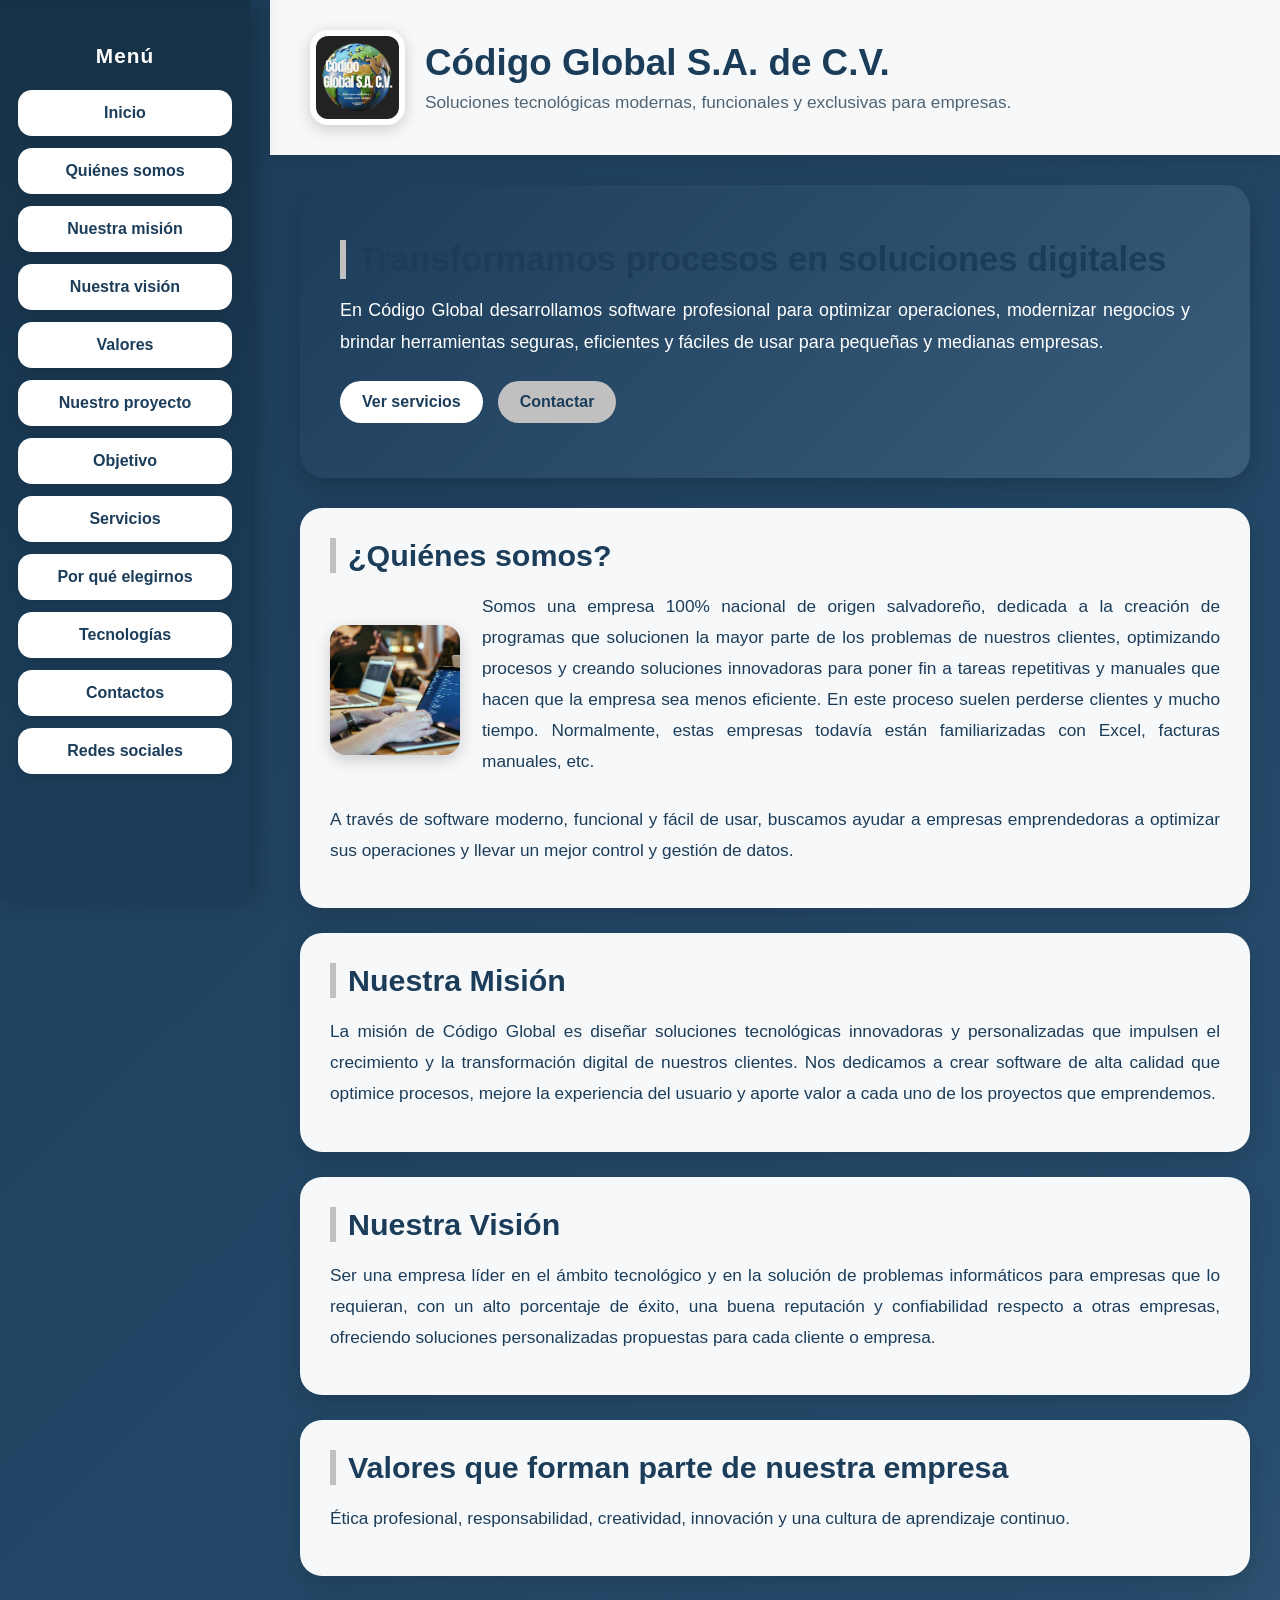
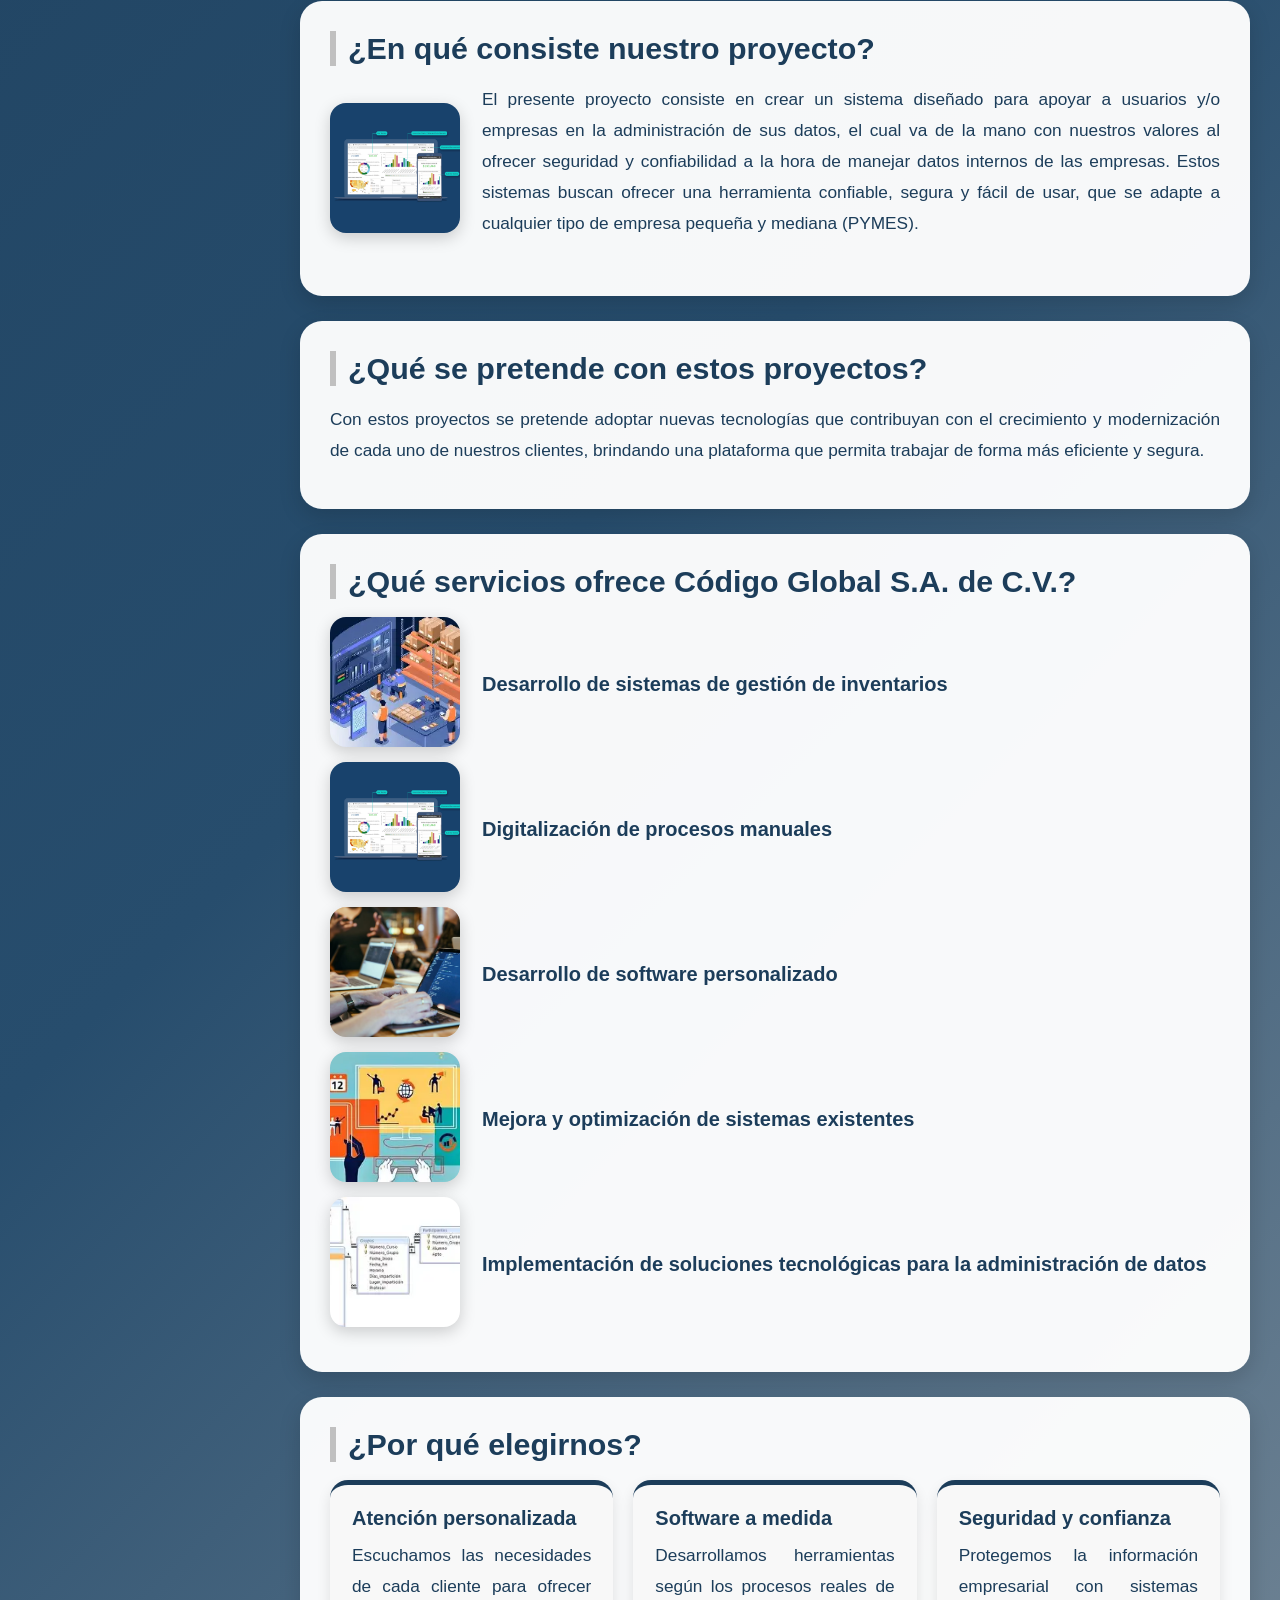
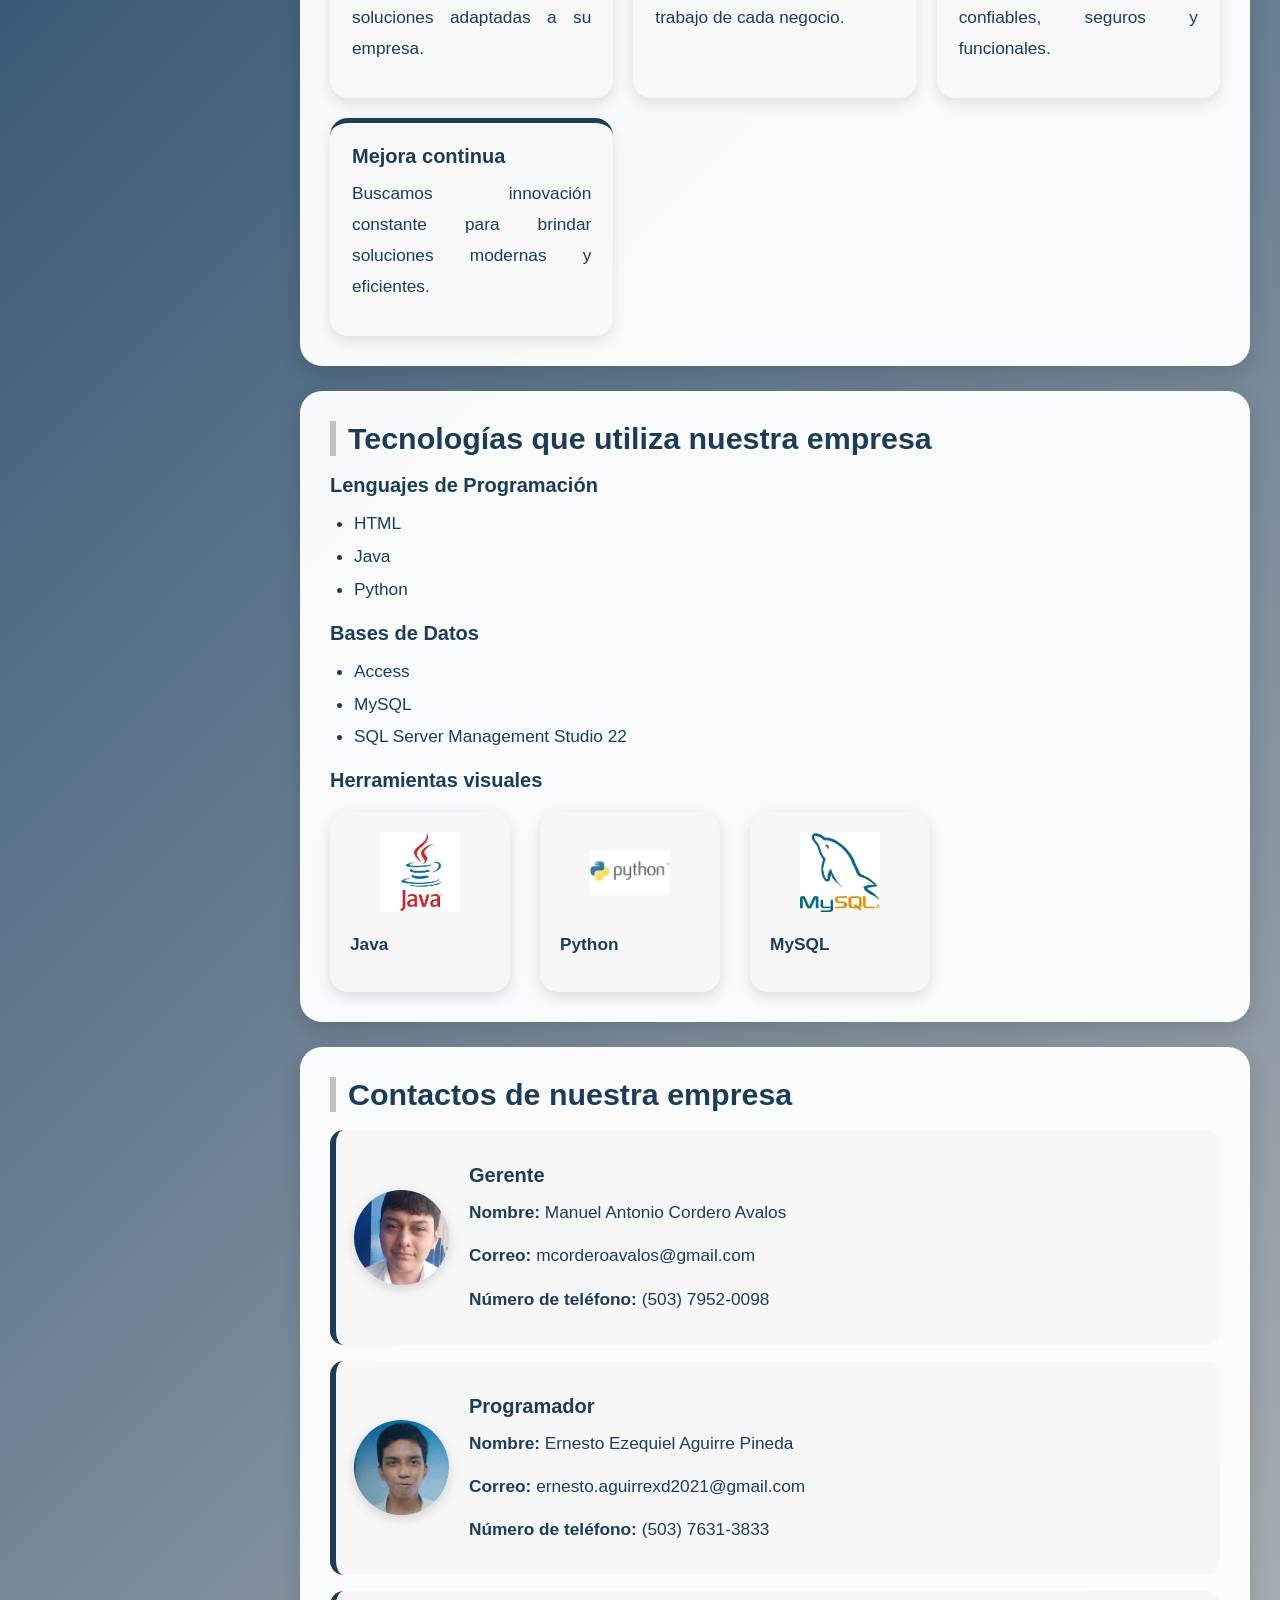
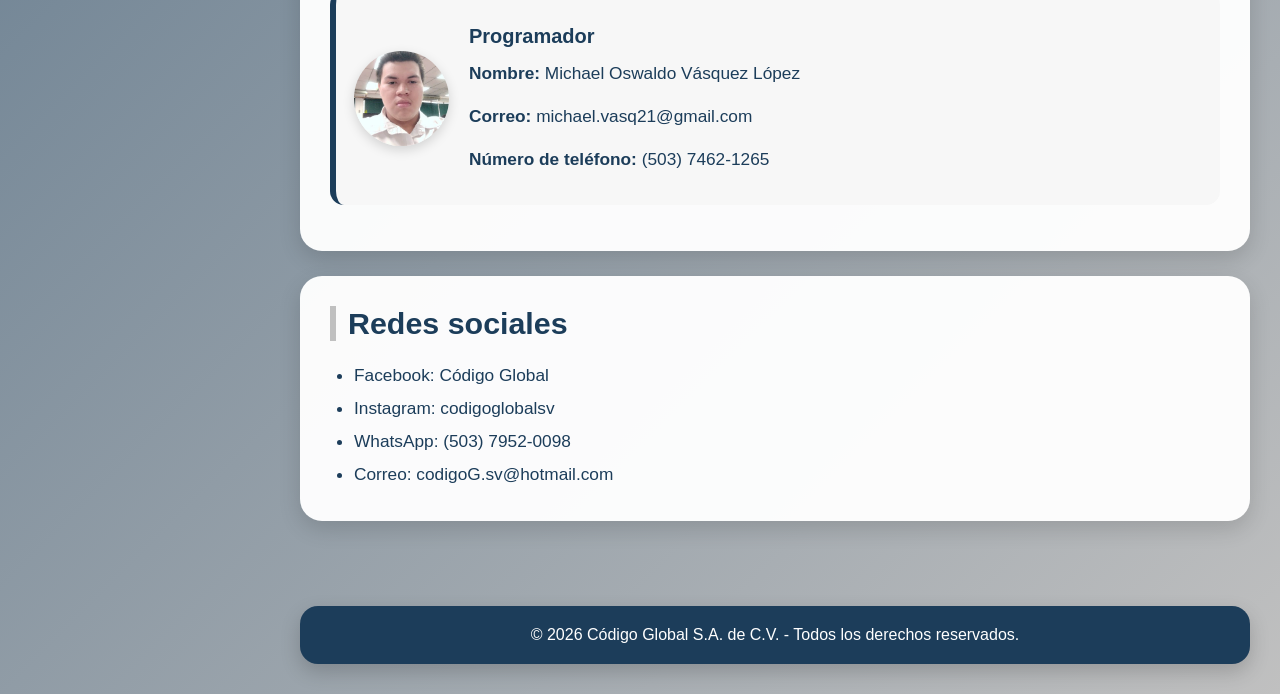
<file: index.html>
<!DOCTYPE html>
<html lang="es">
<head>
    <meta charset="UTF-8">
    <meta name="viewport" content="width=device-width, initial-scale=1.0">
    <title>Código Global S.A. de C.V.</title>
    <link rel="stylesheet" href="estilos.css">
    <style>
        *{
            margin:0;
            padding:0;
            box-sizing:border-box;
            scroll-behavior:smooth;
        }

        body{
            font-family:"Segoe UI", Tahoma, Geneva, Verdana, sans-serif;
            background:linear-gradient(135deg, #1C3D5A 0%, #274d6d 40%, #C0C0C0 100%);
            color:#1C3D5A;
            font-size:1.08rem;
        }

        .barra-lateral{
            position:fixed;
            top:0;
            left:0;
            width:250px;
            height:100vh;
            background:linear-gradient(180deg, #163247 0%, #1C3D5A 100%);
            padding:28px 18px;
            box-shadow:6px 0 22px rgba(0,0,0,0.25);
            z-index:1000;
            overflow-y:auto;
        }

        .barra-lateral h3{
            color:white;
            text-align:center;
            margin-bottom:22px;
            font-size:1.3rem;
            letter-spacing:1px;
            font-weight:700;
        }

        .barra-lateral a{
            display:block;
            text-decoration:none;
            color:#1C3D5A;
            background:white;
            margin-bottom:12px;
            padding:13px 14px;
            border-radius:14px;
            font-weight:600;
            text-align:center;
            transition:all 0.3s ease;
            border:1px solid rgba(255,255,255,0.3);
            box-shadow:0 4px 10px rgba(0,0,0,0.08);
            font-size:1rem;
        }

        .barra-lateral a:hover{
            background:#C0C0C0;
            transform:translateX(5px);
        }

        .barra-lateral a:focus{
            outline:none;
            background:#C0C0C0;
        }

        .contenido{
            margin-left:270px;
            min-height:100vh;
        }

        header{
            background:rgba(255,255,255,0.96);
            padding:30px 40px;
            box-shadow:0 6px 18px rgba(0,0,0,0.12);
        }

        .encabezado{
            display:flex;
            align-items:center;
            gap:20px;
        }

        .encabezado img{
            width:95px;
            height:95px;
            object-fit:cover;
            border-radius:18px;
            background:white;
            box-shadow:0 4px 15px rgba(0,0,0,0.18);
            padding:6px;
        }

        .encabezado-texto h1{
            color:#1C3D5A;
            font-size:2.3rem;
            margin-bottom:8px;
            font-weight:700;
        }

        .encabezado-texto p{
            color:#506474;
            font-size:1.08rem;
        }

        .hero{
            margin:30px;
            background:linear-gradient(135deg, rgba(28,61,90,0.97), rgba(58,94,124,0.95));
            color:white;
            border-radius:24px;
            padding:55px 40px;
            box-shadow:0 10px 28px rgba(0,0,0,0.20);
        }

        .hero h2{
            font-size:2.15rem;
            margin-bottom:15px;
            font-weight:700;
        }

        .hero p{
            max-width:850px;
            line-height:1.8;
            font-size:1.12rem;
            margin-bottom:22px;
        }

        .botones-hero{
            display:flex;
            gap:15px;
            flex-wrap:wrap;
        }

        .botones-hero a{
            text-decoration:none;
            padding:12px 22px;
            border-radius:30px;
            font-weight:700;
            transition:0.3s;
            font-size:1rem;
        }

        .btn-claro{
            background:white;
            color:#1C3D5A;
        }

        .btn-claro:hover{
            background:#C0C0C0;
        }

        .btn-gris{
            background:#C0C0C0;
            color:#1C3D5A;
        }

        .btn-gris:hover{
            background:white;
        }

        main{
            padding:0 30px 30px 30px;
        }

        section{
            background:rgba(255,255,255,0.96);
            margin-bottom:25px;
            padding:30px;
            border-radius:22px;
            box-shadow:0 8px 22px rgba(0,0,0,0.14);
        }

        section h2{
            color:#1C3D5A;
            margin-bottom:18px;
            font-size:1.9rem;
            border-left:6px solid #C0C0C0;
            padding-left:12px;
            font-weight:700;
        }

        section p{
            line-height:1.8;
            text-align:justify;
            margin-bottom:12px;
            font-size:1.08rem;
        }

        h3{
            color:#1C3D5A;
            margin:16px 0 10px 0;
            font-weight:700;
            font-size:1.25rem;
        }

        .fila{
            display:flex;
            align-items:center;
            gap:22px;
            margin-top:10px;
            margin-bottom:15px;
        }

        .imagen-servicio{
            width:130px;
            height:130px;
            object-fit:cover;
            border-radius:16px;
            box-shadow:0 5px 16px rgba(0,0,0,0.18);
            flex-shrink:0;
            background:#eee;
        }

        .lista-elegante{
            margin-left:24px;
            line-height:1.9;
            font-size:1.08rem;
        }

        .tecnologias-grid{
            display:flex;
            flex-wrap:wrap;
            gap:30px;
            margin-top:20px;
        }

        .tech-card{
            background:#f7f7f7;
            width:180px;
            text-align:center;
            border-radius:18px;
            padding:20px;
            box-shadow:0 5px 14px rgba(0,0,0,0.12);
            transition:transform 0.3s ease;
        }

        .tech-card:hover{
            transform:translateY(-4px);
        }

        .tech-card img{
            width:80px;
            height:80px;
            object-fit:contain;
            margin-bottom:12px;
        }

        .elegirnos-grid{
            display:grid;
            grid-template-columns:repeat(auto-fit, minmax(220px, 1fr));
            gap:20px;
            margin-top:15px;
        }

        .elegirnos-card{
            background:#f8f8f8;
            border-top:5px solid #1C3D5A;
            border-radius:18px;
            padding:22px;
            box-shadow:0 6px 14px rgba(0,0,0,0.10);
            transition:transform 0.3s ease;
        }

        .elegirnos-card:hover{
            transform:translateY(-5px);
        }

        .elegirnos-card h3{
            margin-top:0;
            margin-bottom:10px;
            font-weight:700;
        }

        .tarjeta-contacto{
            display:flex;
            align-items:center;
            gap:20px;
            background:#f7f7f7;
            border-left:6px solid #1C3D5A;
            padding:18px;
            border-radius:14px;
            margin-bottom:16px;
        }

        .tarjeta-contacto img{
            width:95px;
            height:95px;
            object-fit:cover;
            border-radius:50%;
            box-shadow:0 4px 12px rgba(0,0,0,0.15);
            flex-shrink:0;
        }

        footer{
            background:#1C3D5A;
            color:white;
            text-align:center;
            padding:20px;
            margin:30px;
            border-radius:18px;
            box-shadow:0 8px 20px rgba(0,0,0,0.18);
            font-size:1rem;
        }

        @media (max-width: 980px){
            .barra-lateral{
                width:100%;
                height:auto;
                position:relative;
                box-shadow:none;
            }

            .contenido{
                margin-left:0;
            }

            .barra-lateral a:hover{
                transform:none;
            }

            .encabezado{
                flex-direction:column;
                text-align:center;
            }

            .fila,
            .tarjeta-contacto{
                flex-direction:column;
                align-items:flex-start;
            }

            .tech-card{
                width:100%;
            }
        }
    </style>
</head>
<body>

    <nav class="barra-lateral">
        <h3><strong>Menú</strong></h3>
        <a href="#inicio">Inicio</a>
        <a href="#quienes-somos">Quiénes somos</a>
        <a href="#mision">Nuestra misión</a>
        <a href="#vision">Nuestra visión</a>
        <a href="#valores">Valores</a>
        <a href="#proyecto">Nuestro proyecto</a>
        <a href="#objetivo">Objetivo</a>
        <a href="#servicios">Servicios</a>
        <a href="#elegirnos">Por qué elegirnos</a>
        <a href="#tecnologias">Tecnologías</a>
        <a href="#contacto">Contactos</a>
        <a href="#redes">Redes sociales</a>
    </nav>

    <div class="contenido">

        <header id="inicio">
            <div class="encabezado">
                <img src="Logo Oficial CG.png" alt="Logo Código Global">
                <div class="encabezado-texto">
                    <h1><strong>Código Global S.A. de C.V.</strong></h1>
                    <p>Soluciones tecnológicas modernas, funcionales y exclusivas para empresas.</p>
                </div>
            </div>
        </header>

        <section class="hero">
            <h2><strong>Transformamos procesos en soluciones digitales</strong></h2>
            <p>
                En Código Global desarrollamos software profesional para optimizar operaciones,
                modernizar negocios y brindar herramientas seguras, eficientes y fáciles de usar
                para pequeñas y medianas empresas.
            </p>

            <div class="botones-hero">
                <a href="#servicios" class="btn-claro">Ver servicios</a>
                <a href="#contacto" class="btn-gris">Contactar</a>
            </div>
        </section>

        <main>

            <section id="quienes-somos">
                <h2><strong>¿Quiénes somos?</strong></h2>
                <div class="fila">
                    <img src="imagenes/equipo-programadores.png" alt="Equipo de programadores" class="imagen-servicio">
                    <p>
                        Somos una empresa 100% nacional de origen salvadoreño, dedicada a la creación de programas
                        que solucionen la mayor parte de los problemas de nuestros clientes, optimizando procesos y
                        creando soluciones innovadoras para poner fin a tareas repetitivas y manuales que hacen que
                        la empresa sea menos eficiente. En este proceso suelen perderse clientes y mucho tiempo.
                        Normalmente, estas empresas todavía están familiarizadas con Excel, facturas manuales, etc.
                    </p>
                </div>
                <p>
                    A través de software moderno, funcional y fácil de usar, buscamos ayudar a empresas emprendedoras
                    a optimizar sus operaciones y llevar un mejor control y gestión de datos.
                </p>
            </section>

            <section id="mision">
                <h2><strong>Nuestra Misión</strong></h2>
                <p>
                    La misión de Código Global es diseñar soluciones tecnológicas innovadoras y personalizadas que impulsen
                    el crecimiento y la transformación digital de nuestros clientes. Nos dedicamos a crear software de alta calidad
                    que optimice procesos, mejore la experiencia del usuario y aporte valor a cada uno de los proyectos que emprendemos.
                </p>
            </section>

            <section id="vision">
                <h2><strong>Nuestra Visión</strong></h2>
                <p>
                    Ser una empresa líder en el ámbito tecnológico y en la solución de problemas informáticos para empresas
                    que lo requieran, con un alto porcentaje de éxito, una buena reputación y confiabilidad respecto a otras empresas,
                    ofreciendo soluciones personalizadas propuestas para cada cliente o empresa.
                </p>
            </section>

            <section id="valores">
                <h2><strong>Valores que forman parte de nuestra empresa</strong></h2>
                <p>
                    Ética profesional, responsabilidad, creatividad, innovación y una cultura de aprendizaje continuo.
                </p>
            </section>

            <section id="proyecto">
                <h2><strong>¿En qué consiste nuestro proyecto?</strong></h2>
                <div class="fila">
                    <img src="imagenes/sistema-empresarial.png" alt="Sistema empresarial" class="imagen-servicio">
                    <p>
                        El presente proyecto consiste en crear un sistema diseñado para apoyar a usuarios y/o empresas
                        en la administración de sus datos, el cual va de la mano con nuestros valores al ofrecer seguridad
                        y confiabilidad a la hora de manejar datos internos de las empresas. Estos sistemas buscan ofrecer
                        una herramienta confiable, segura y fácil de usar, que se adapte a cualquier tipo de empresa pequeña
                        y mediana (PYMES).
                    </p>
                </div>
            </section>

            <section id="objetivo">
                <h2><strong>¿Qué se pretende con estos proyectos?</strong></h2>
                <p>
                    Con estos proyectos se pretende adoptar nuevas tecnologías que contribuyan con el crecimiento y
                    modernización de cada uno de nuestros clientes, brindando una plataforma que permita trabajar de forma
                    más eficiente y segura.
                </p>
            </section>

            <section id="servicios">
                <h2><strong>¿Qué servicios ofrece Código Global S.A. de C.V.?</strong></h2>

                <div class="fila">
                    <img src="imagenes/desarrollo-software.png" alt="Desarrollo de software" class="imagen-servicio">
                    <div>
                        <h3><strong>Desarrollo de sistemas de gestión de inventarios</strong></h3>

                    </div>
                </div>

                <div class="fila">
                    <img src="imagenes/sistema-empresarial.png" alt="Sistema empresarial" class="imagen-servicio">
                    <div>
                        <h3><strong>Digitalización de procesos manuales</strong></h3>

                    </div>
                </div>

                <div class="fila">
                    <img src="imagenes/equipo-programadores.png" alt="Equipo de trabajo" class="imagen-servicio">
                    <div>
                        <h3><strong>Desarrollo de software personalizado</strong></h3>

                    </div>
                </div>

                <div class="fila">
                    <img src="imagenes/mejora.png" alt="Optimización de sistemas" class="imagen-servicio">
                    <div>
                        <h3><strong>Mejora y optimización de sistemas existentes</strong></h3>

                    </div>
                </div>

                <div class="fila">
                    <img src="imagenes/bd.png" alt="Administración de datos" class="imagen-servicio">
                    <div>
                        <h3><strong>Implementación de soluciones tecnológicas para la administración de datos</strong></h3>
                        
                    </div>
                </div>
            </section>

            <section id="elegirnos">
                <h2><strong>¿Por qué elegirnos?</strong></h2>
                <div class="elegirnos-grid">
                    <div class="elegirnos-card">
                        <h3><strong>Atención personalizada</strong></h3>
                        <p>Escuchamos las necesidades de cada cliente para ofrecer soluciones adaptadas a su empresa.</p>
                    </div>

                    <div class="elegirnos-card">
                        <h3><strong>Software a medida</strong></h3>
                        <p>Desarrollamos herramientas según los procesos reales de trabajo de cada negocio.</p>
                    </div>

                    <div class="elegirnos-card">
                        <h3><strong>Seguridad y confianza</strong></h3>
                        <p>Protegemos la información empresarial con sistemas confiables, seguros y funcionales.</p>
                    </div>

                    <div class="elegirnos-card">
                        <h3><strong>Mejora continua</strong></h3>
                        <p>Buscamos innovación constante para brindar soluciones modernas y eficientes.</p>
                    </div>
                </div>
            </section>

            <section id="tecnologias">
                <h2><strong>Tecnologías que utiliza nuestra empresa</strong></h2>

                <h3><strong>Lenguajes de Programación</strong></h3>
                <ul class="lista-elegante">
                    <li>HTML</li>
                    <li>Java</li>
                    <li>Python</li>
                </ul>

                <h3><strong>Bases de Datos</strong></h3>
                <ul class="lista-elegante">
                    <li>Access</li>
                    <li>MySQL</li>
                    <li>SQL Server Management Studio 22</li>
                </ul>

                <h3><strong>Herramientas visuales</strong></h3>
                <div class="tecnologias-grid">
                    <div class="tech-card">
                        <img src="imagenes/java.png" alt="Java">
                        <p><strong>Java</strong></p>
                    </div>

                    <div class="tech-card">
                        <img src="imagenes/python.png" alt="Python">
                        <p><strong>Python</strong></p>
                    </div>

                    <div class="tech-card">
                        <img src="imagenes/mysql.png" alt="MySQL">
                        <p><strong>MySQL</strong></p>
                    </div>
                </div>
            </section>

            <section id="contacto">
                <h2><strong>Contactos de nuestra empresa</strong></h2>

                <div class="tarjeta-contacto">
                    <img src="imagenes/manuel.png" alt="Gerente Manuel">
                    <div>
                        <h3><strong>Gerente</strong></h3>
                        <p><strong>Nombre:</strong> Manuel Antonio Cordero Avalos</p>
                        <p><strong>Correo:</strong> mcorderoavalos@gmail.com</p>
                        <p><strong>Número de teléfono:</strong> (503) 7952-0098</p>
                    </div>
                </div>

                <div class="tarjeta-contacto">
                    <img src="imagenes/ernesto.png" alt="Programador Ernesto">
                    <div>
                        <h3><strong>Programador</strong></h3>
                        <p><strong>Nombre:</strong> Ernesto Ezequiel Aguirre Pineda</p>
                        <p><strong>Correo:</strong> ernesto.aguirrexd2021@gmail.com</p>
                        <p><strong>Número de teléfono:</strong> (503) 7631-3833</p>
                    </div>
                </div>

                <div class="tarjeta-contacto">
                    <img src="imagenes/michael.png" alt="Programador Michael">
                    <div>
                        <h3><strong>Programador</strong></h3>
                        <p><strong>Nombre:</strong> Michael Oswaldo Vásquez López</p>
                        <p><strong>Correo:</strong> michael.vasq21@gmail.com</p>
                        <p><strong>Número de teléfono:</strong> (503) 7462-1265</p>
                    </div>
                </div>
            </section>

            <section id="redes">
                <h2><strong>Redes sociales</strong></h2>
                <ul class="lista-elegante">
                    <li>Facebook: Código Global</li>
                    <li>Instagram: codigoglobalsv</li>
                    <li>WhatsApp: (503) 7952-0098</li>
                    <li>Correo: codigoG.sv@hotmail.com</li>
                </ul>
            </section>

        </main>

        <footer>
            <p>© 2026 Código Global S.A. de C.V. - Todos los derechos reservados.</p>
        </footer>

    </div>

</body>
</html>
</file>
<file: estilos.css>
body{
font-family:"Segoe UI", Tahoma, Geneva, Verdana, sans-serif;
background:#C0C0C0;
}

.barra-lateral{
position:fixed;
left:0;
top:0;
width:250px;
height:100vh;
background:#1C3D5A;
}
</file>
